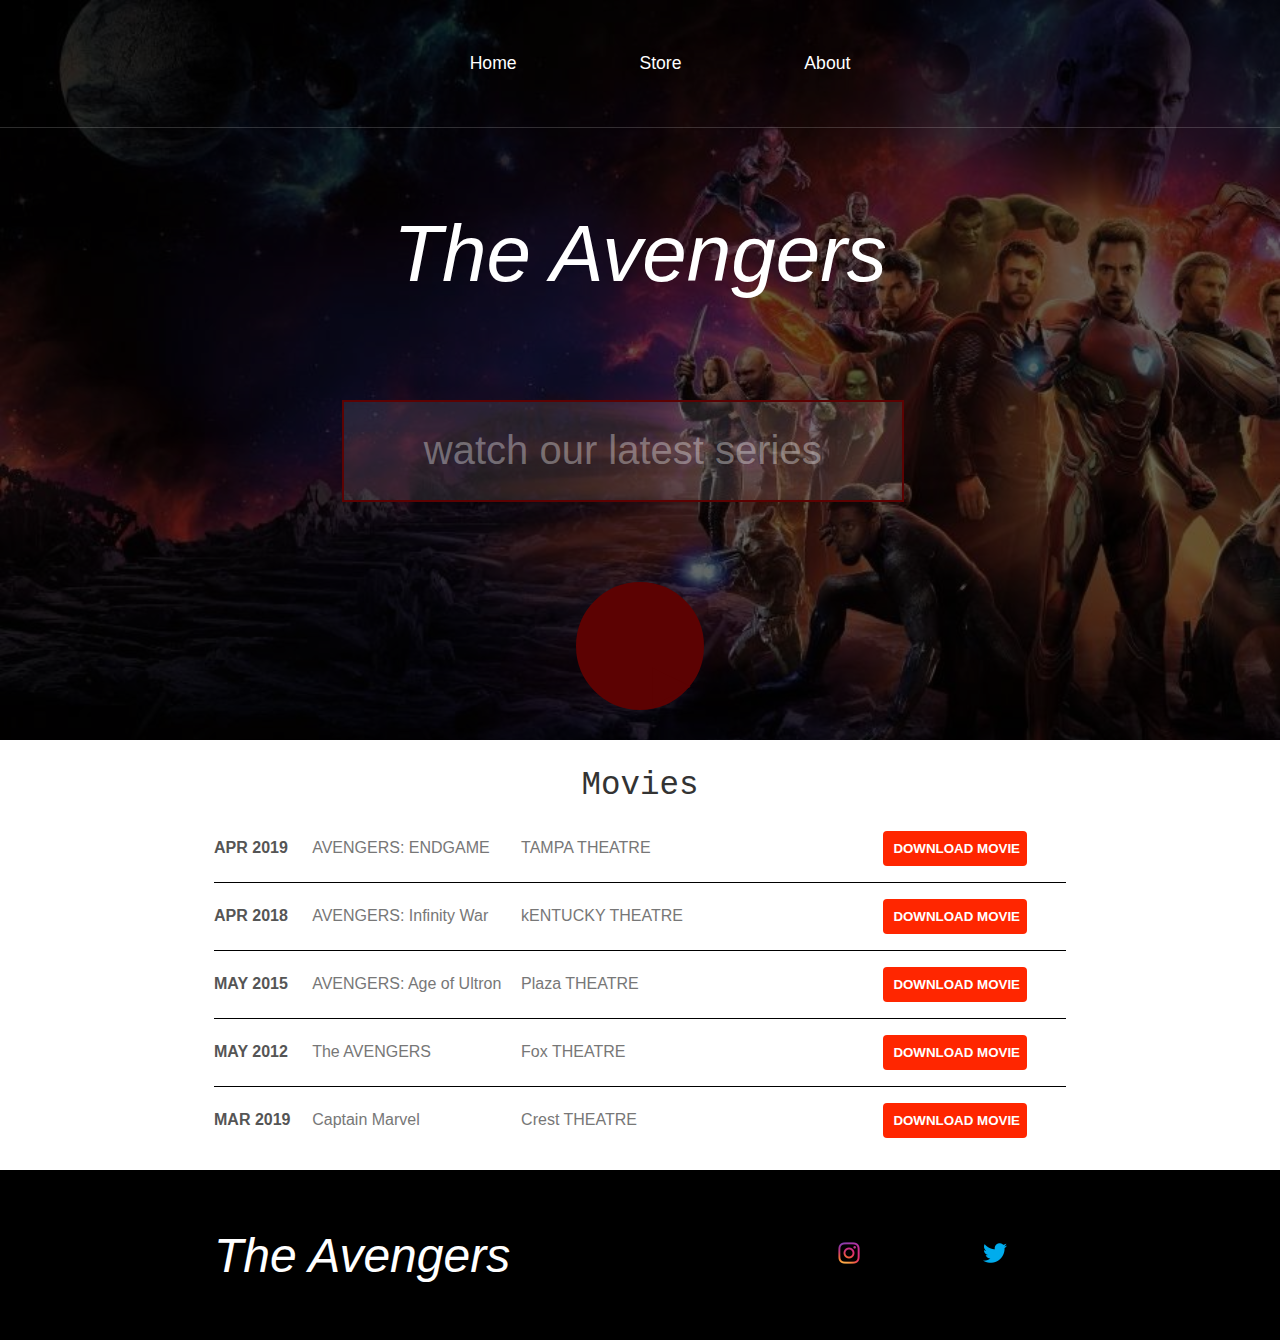
<file: index.html>
<!DOCTYPE html>
<html>
    <head>
        <title > The Avengers</title>
        <link rel="stylesheet" href="styles.css"/>
    </head>
    <body>
        <header class="main-header">
            <nav class="nav main-nav">
                <ul>
                    <li><a href="index.html" >Home</a></li>
                    <li><a href="store.html" >Store</a></li>
                    <li><a href="about.html" >About</a></li>
                </ul>
            </nav>
            
            <h1 class="team-name team-name-large">The Avengers</h1>
            <div class="container">
                <button class="btn btn-header" type="button">watch our latest series</button>
                <!--add falcon link-->
            </div>
            <button class="btn btn-2" type="button">&#9658;</button>
        </header>

        <section class="content-section container">
            <h2 class="section-header">Movies</h2>

            <div >
                <div class="movies-row">
                    <span class="movie-item movie-date">APR 2019</span>
                   
                    <span class="movie-item movie-name">AVENGERS: ENDGAME</span>

                    <span class="movie-item movie-theatre">TAMPA THEATRE</span>

                    <a href="https://www.thenetnaija.com/videos/movies/8973-avengers-endgame-2019/download"  target="_blank"><button class="btn movie-item movie-btn btn-primary">DOWNLOAD MOVIE</button></a>
                    
                </div>

                <div class="movies-row">
                    <span class="movie-item movie-date">APR 2018</span>
                    
                    <span class="movie-item movie-name">AVENGERS: Infinity War</span>
        
                    <span class="movie-item movie-theatre">kENTUCKY THEATRE</span>
        
                    <a href="https://www.thenetnaija.com/videos/movies/6543-avengers-infinity-war-2018/download"  target="_blank"><button class="btn movie-item movie-btn btn-primary">DOWNLOAD MOVIE</button></a>
    
                </div>

                <div class="movies-row">
                    <span class="movie-item movie-date">MAY 2015</span>

                    <span class="movie-item movie-name">AVENGERS: Age of Ultron </span>
        
                    <span class="movie-item movie-theatre">Plaza THEATRE</span>
        
                    <a href="https://firefiles.us/kl8kfw9alaci"  target="_blank"><button class="btn movie-item movie-btn btn-primary">DOWNLOAD MOVIE</button></a>

                </div>

                <div class="movies-row">
                    <span class="movie-item movie-date">MAY 2012</span>
                    
                    <span class="movie-item movie-name">The AVENGERS</span>
                    
                    <span class="movie-item movie-theatre">Fox THEATRE</span>
                
                    <a href="https://firefiles.us/y7b1zjkvhb0a"  target="_blank"><button class="btn movie-item movie-btn btn-primary">DOWNLOAD MOVIE</button></a>
            
                </div>

                <div class="movies-row">
                    <span class="movie-item movie-date">MAR 2019</span>
                    <span class="movie-item movie-name">Captain Marvel</span>
                    <span class="movie-item movie-theatre">Crest THEATRE</span>
                    <a href="https://www.thenetnaija.com/videos/movies/8673-captain-marvel-2019/download"  target="_blank"><button class="btn movie-item movie-btn btn-primary">DOWNLOAD MOVIE</button></a>
                </div>
            </div>



        </section>

        <footer class="main-footer">
            <div class="container main-footer-container">
            <h3 class="team-name team-name-footer">The Avengers </h3>
            <ul class="nav footer-nav"> 
            <li><a href="http://www.instagram.com/avengers" target="_blank">
                <img src="images/iglogo.png" alt="instagram logo"> </a>
            </li>

            <li>
                <a href="http://www.twitter.com/avengers" target="_blank">
                    <img src="images/twlogo.png" alt="twitter logo">
                </a>
            </li>
            </ul>
            </div>

        </footer>
    </body>
</html>
</file>
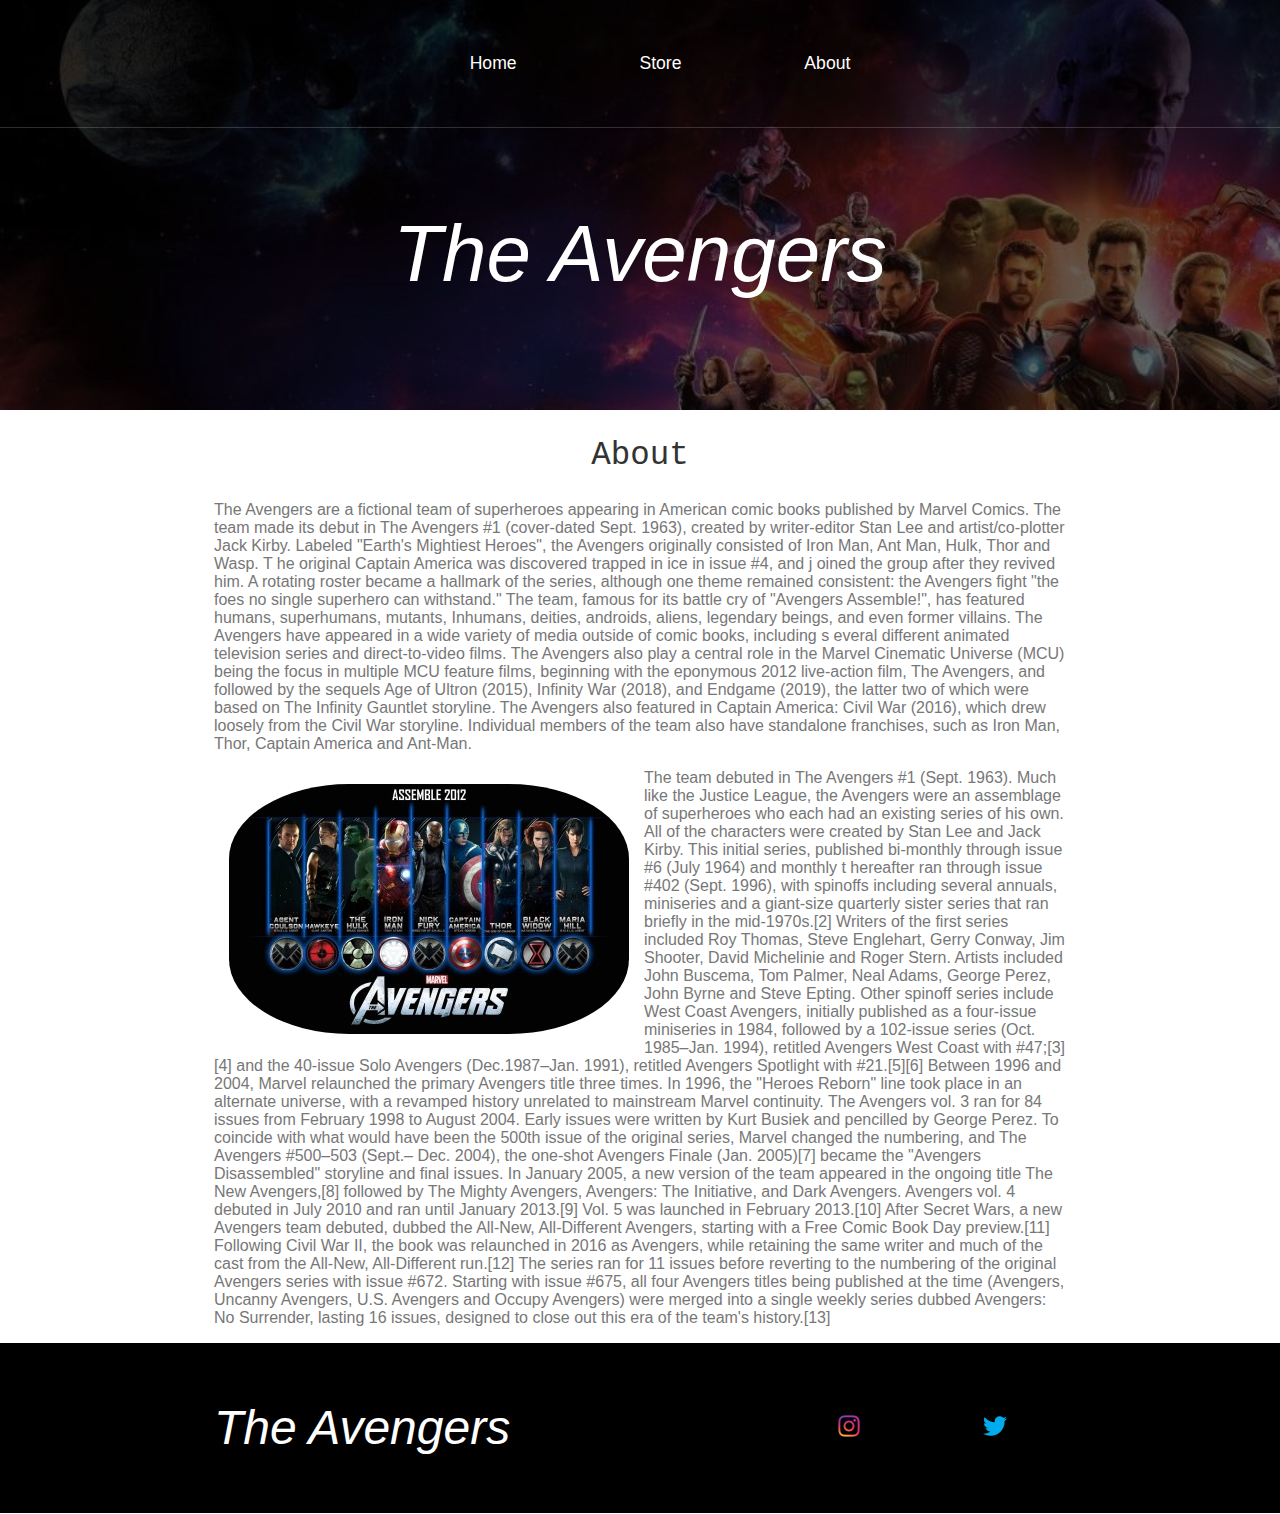
<file: about.html>
<!DOCTYPE html>
<html>
    <head>
        <title> The Avengres | About </title>
        <link rel="stylesheet" href="styles.css"/>
    </head>
    <body>
        <header class="main-header"> 
            <nav class="nav main-nav">
                <ul>
                    <li><a href="index.html">Home</a></li>
                    <li><a href="store.html">Store</a></li>
                    <li><a href="about.html">About</a></li>
                </ul>
            </nav>
            <h1 class="team-name team-name-large">The Avengers</h1>
        </header>

        <section class="content-section container">
            <h2 class="section-header">About</h2>
            <p>The Avengers are a fictional team of superheroes appearing in American 
                comic books published by Marvel Comics. The team made its debut in The 
                Avengers #1 (cover-dated Sept. 1963), created by writer-editor Stan Lee 
                and artist/co-plotter Jack Kirby. Labeled "Earth's Mightiest Heroes", 
                the Avengers originally consisted of Iron Man, Ant Man, Hulk, Thor and Wasp. T
                he original Captain America was discovered trapped in ice in issue #4, and j
                oined the group after they revived him.

                A rotating roster became a hallmark of the series, although one theme remained consistent: 
                the Avengers fight "the foes no single superhero can withstand." The team, famous for its 
                battle cry of "Avengers Assemble!", has featured humans, superhumans, mutants, Inhumans, 
                deities, androids, aliens, legendary beings, and even former villains.
                
                The Avengers have appeared in a wide variety of media outside of comic books, including s
                everal different animated television series and direct-to-video films. The Avengers also 
                play a central role in the Marvel Cinematic Universe (MCU) being the focus in multiple MCU 
                feature films, beginning with the eponymous 2012 live-action film, The Avengers, and followed 
                by the sequels Age of Ultron (2015), Infinity War (2018), and Endgame (2019), the latter two 
                of which were based on The Infinity Gauntlet storyline. The Avengers also featured in Captain 
                America: Civil War (2016), which drew loosely from the Civil War storyline. Individual members 
                of the team also have standalone franchises, 
                such as Iron Man, Thor, Captain America and Ant-Man.
            </p>
            <img class="about-image" src="images/avg3.jpg" alt="a picture of the avengers" >
            <p>
                The team debuted in The Avengers #1 (Sept. 1963). Much like the Justice League, 
                the Avengers were an assemblage of superheroes who each had an existing series 
                of his own. All of the characters were created by Stan Lee and Jack Kirby. This 
                initial series, published bi-monthly through issue #6 (July 1964) and monthly t
                hereafter ran through issue #402 (Sept. 1996), with spinoffs including several 
                annuals, miniseries and a giant-size quarterly sister series that ran briefly 
                in the mid-1970s.[2] Writers of the first series included Roy Thomas, Steve Englehart, 
                Gerry Conway, Jim Shooter, David Michelinie and Roger Stern. Artists included John Buscema, 
                Tom Palmer, Neal Adams, George Perez, John Byrne and Steve Epting.

                Other spinoff series include West Coast Avengers, initially published as a four-issue 
                miniseries in 1984, followed by a 102-issue series (Oct. 1985–Jan. 1994), retitled 
                Avengers West Coast with #47;[3][4] and the 40-issue Solo Avengers (Dec.1987–Jan. 1991), 
                retitled Avengers Spotlight with #21.[5][6]

                Between 1996 and 2004, Marvel relaunched the primary Avengers title three times. In 1996, 
                the "Heroes Reborn" line took place in an alternate universe, with a revamped history 
                unrelated to mainstream Marvel continuity.

                The Avengers vol. 3 ran for 84 issues from February 1998 to August 2004. 
                Early issues were written by Kurt Busiek and pencilled by George Perez. 
                To coincide with what would have been the 500th issue of the original series, 
                Marvel changed the numbering, and The Avengers #500–503 (Sept.– Dec. 2004), 
                the one-shot Avengers Finale (Jan. 2005)[7] became the "Avengers Disassembled" 
                storyline and final issues. In January 2005, a new version of the team appeared 
                in the ongoing title The New Avengers,[8] followed by The Mighty Avengers, Avengers: 
                The Initiative, and Dark Avengers. Avengers vol. 4 debuted in July 2010 and ran until 
                January 2013.[9] Vol. 5 was launched in February 2013.[10] After Secret Wars, a new 
                Avengers team debuted, dubbed the All-New, All-Different Avengers, starting with a 
                Free Comic Book Day preview.[11] Following Civil War II, the book was relaunched in 
                2016 as Avengers, while retaining the same writer and much of the cast from the All-New, 
                All-Different run.[12] The series ran for 11 issues before reverting to the numbering of 
                the original Avengers series with issue #672. Starting with issue #675, all four Avengers 
                titles being published at the time (Avengers, Uncanny Avengers, U.S. Avengers and Occupy 
                Avengers) were merged into a single weekly series dubbed Avengers: No Surrender, lasting 
                16 issues, designed to close out this era of the team's history.[13]
            </p>
                
            
        </section>
        <footer class="main-footer">
            <div class="container main-footer-container">
            <h3 class="team-name team-name-footer">The Avengers </h3>
            <ul class="nav footer-nav"> 
            <li><a href="http://www.instagram.com/avengers" target="_blank">
                <img src="images/iglogo.png" alt="instagram logo"> </a>
            </li>

            <li>
                <a href="http://www.twitter.com/avengers" target="_blank">
                    <img src="images/twlogo.png" alt="twitter logo">
                </a>
            </li>
            </ul>
            </div>

        </footer>
    </body>
</html>
</file>
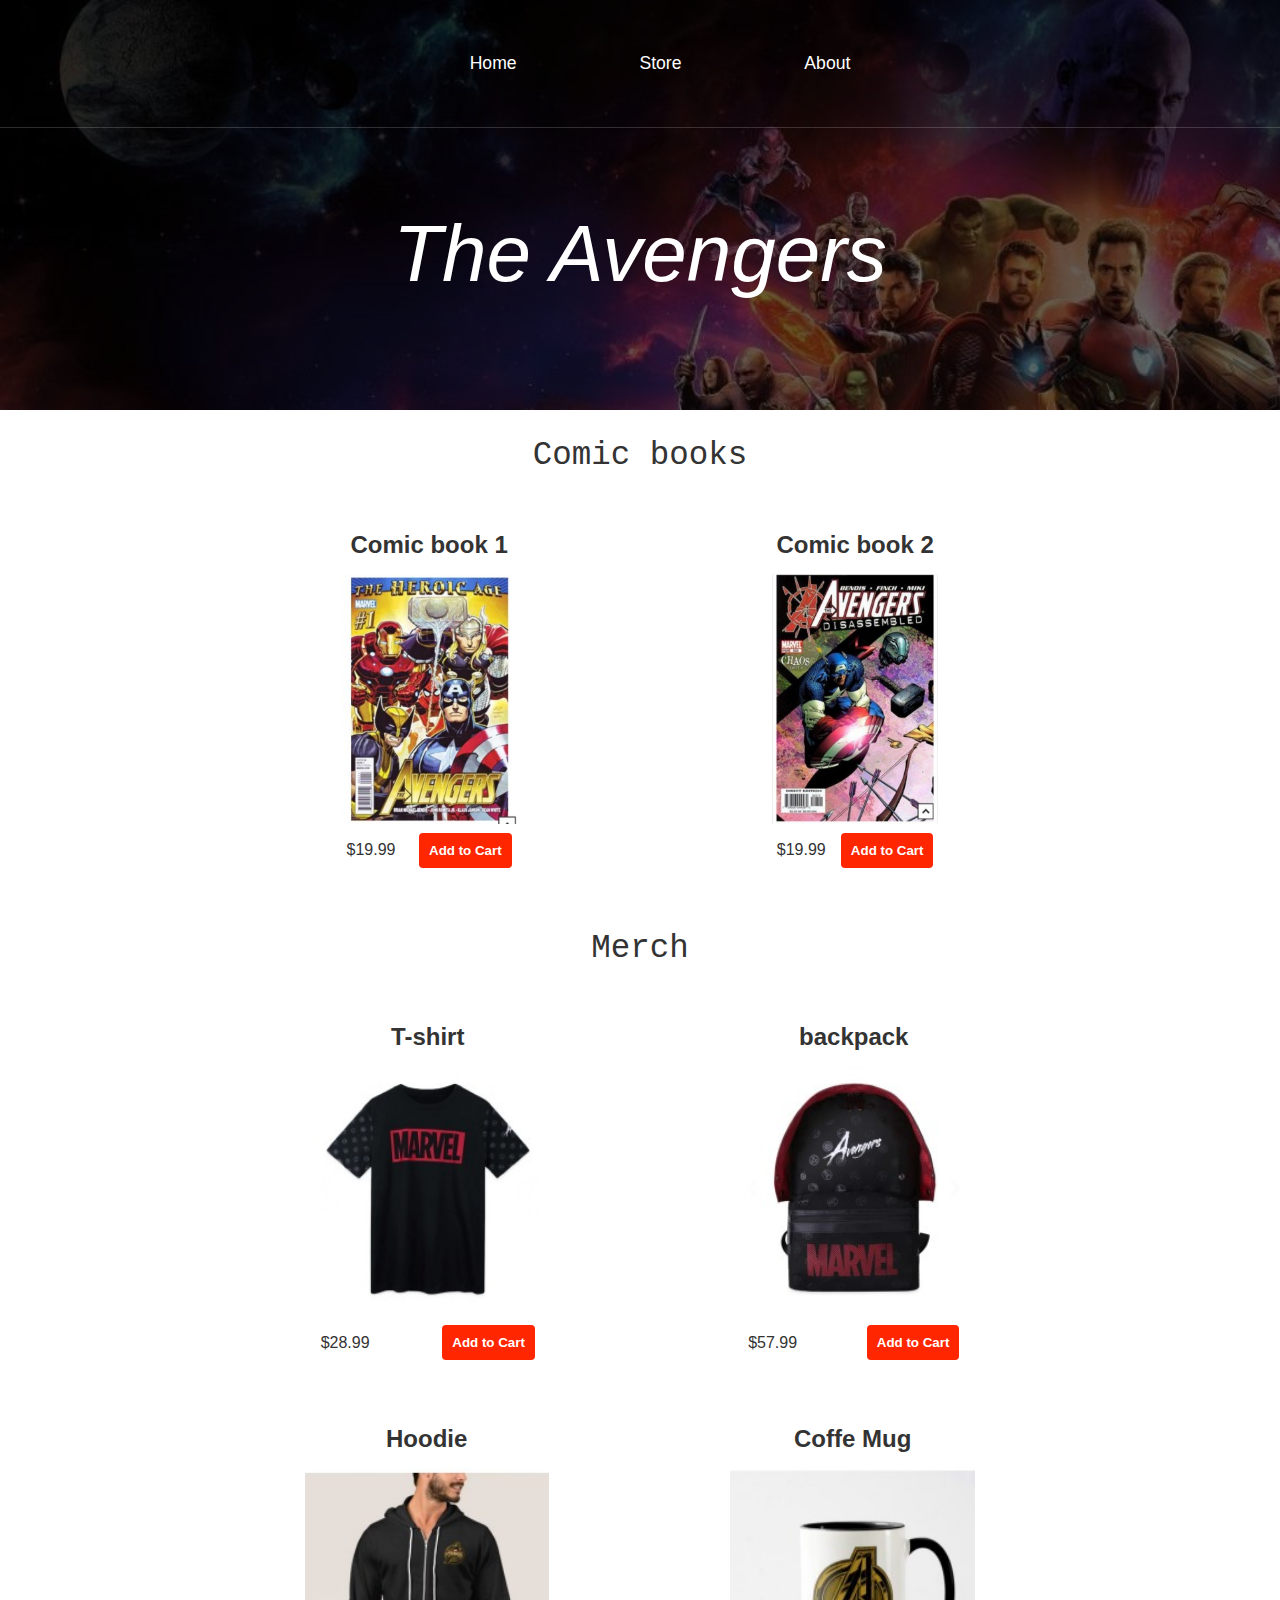
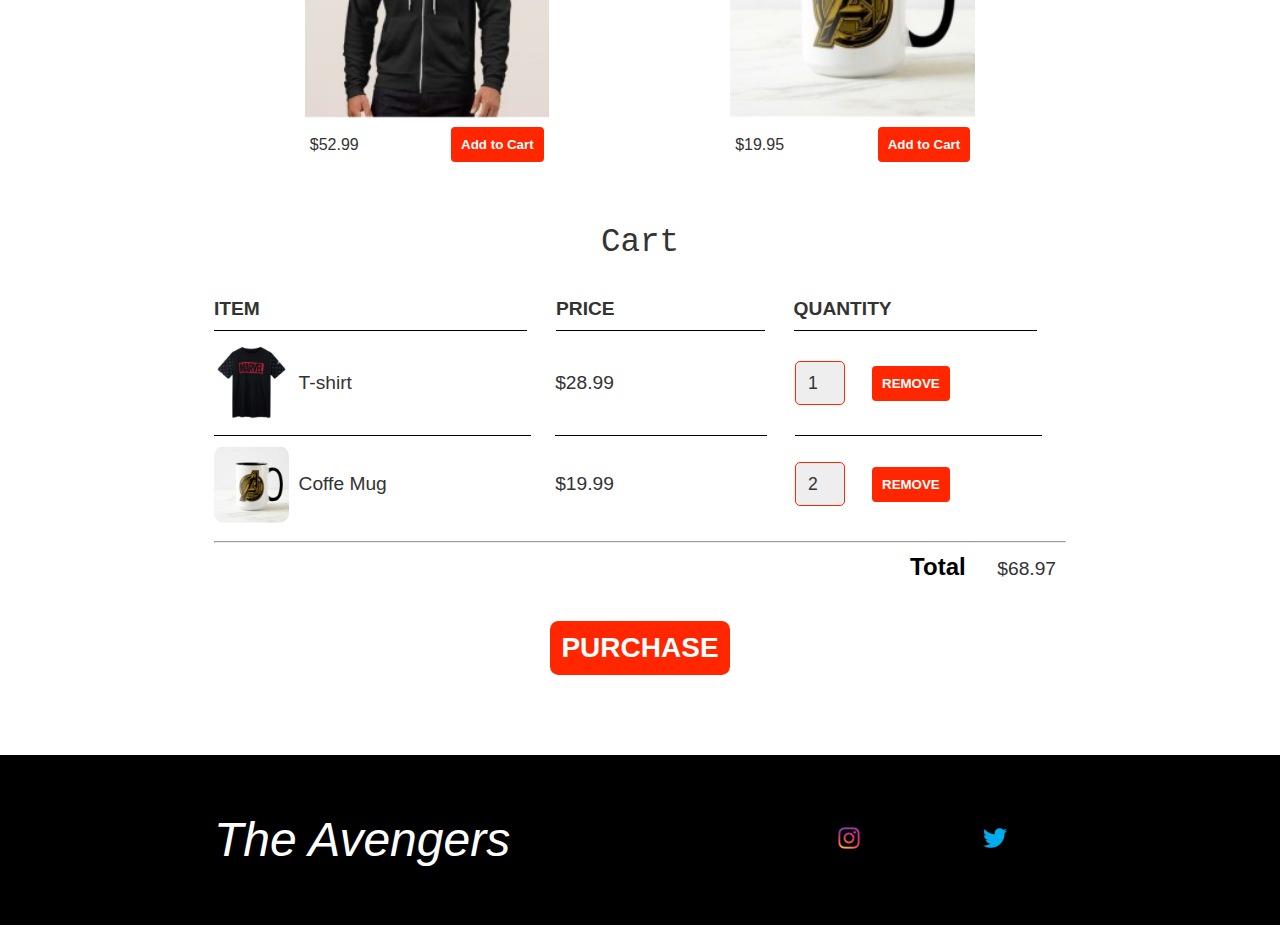
<file: store.html>
<!DOCTYPE html>
<html>
    <head>
        <title> The Avengres | Store </title>
        <link rel="stylesheet" href="styles.css"/>
    </head>
    <body>
        <header class="main-header">
            <nav class="nav main-nav">
                <ul>
                    <li><a href="index.html" >Home</a></li>
                    <li><a href="store.html" >Store</a></li>
                    <li><a href="about.html" >About</a></li>
                </ul>
            </nav>
        
            <h1 class="team-name team-name-large">The Avengers</h1>
        </header>

        <section class="content-section container">
            <h2 class="section-header">Comic books</h2>
            <div class="shop-items">
                <div class="shop-item">
                  <span class="shop-item-title">Comic book 1</span>
            
                  <img class="shop-item-img" src="images/comic2.jpg" alt="a pic of marvel T-shirt">
                    <div class="shop-item-details">
                        <span class="shop-item-price">$19.99</span>
                        <a href="http://www.kingscomics.com" target="_blank"><button class="btn btn-primary shop-item-button">Add to Cart</button></a>
                    </div>
                </div> 
                <div>
                   <div class="shop-item">
                       <span class="shop-item-title">Comic book 2</span>
                   
                   <img class="shop-item-img " src="images/comic1.jpg" alt="a pic of marvel comic">
                    <div class="shop-item-details">
                        <span class="shop-item-price">$19.99</span>
                        <a href="http://www.kingscomics.com" target="_blank"><button class="btn btn-primary shop-item-button">Add to Cart</button></a>
                    </div>
                   </div>
                
            </div>
        </section>

        <section class="content-section container">
            <h2 class="section-header">Merch</h2>
            <div class="shop-items">
               <div class="shop-item">
                  <span class="shop-item-title">T-shirt</span>
                
                  <img class="shop-item-img " src="images/merch1.jpg" alt="a pic of marvel T-shirt">
                <div class="shop-item-details">
                    <span class="shop-item-price">$28.99</span>
                    <a href="http://www.shopdisney.com" target="_blank"><button class="btn btn-primary shop-item-button">Add to Cart</button></a>
                </div>
               </div>

               <div class="shop-item">
                    <span class="shop-item-title">backpack</span>
                
                    <img class="shop-item-img" src="images/merch2.jpg" alt="a pic of marvel backpack">
                <div class="shop-item-details">
                    <span class="shop-item-price">$57.99</span>
                    <a href="http://www.shopdisney.com" target="_blank"><button class="btn btn-primary shop-item-button">Add to Cart</button></a>
                </div>
               </div>

               <div class="shop-item">
                    <span class="shop-item-title">Hoodie</span>
                
                    <img class="shop-item-img" src="images/merch3.jpg" alt="a pic of marvel Hoodie">
                <div class="shop-item-details">
                    <span class="shop-item-price">$52.99</span>
                    <a href="http://www.shopdisney.com" target="_blank"><button class="btn btn-primary shop-item-button">Add to Cart</button></a>
                </div>
               </div>

               <div class="shop-item">
                    <span class="shop-item-title">Coffe Mug</span>
               
                    <img class="shop-item-img" src="images/merch4.jpg" alt="a pic of marvel mug">
                <div class="shop-item-details">
                    <span class="shop-item-price">$19.95</span>
                    <a href="http://www.shopdisney.com" target="_blank"><button class="btn btn-primary shop-item-button">Add to Cart</button></a>
                </div>
               </div>
            </div>
        </section>

        <section class="content-section container">
            <h2 class="section-header"> Cart</h2>

            <div class="cart-items">
                <div class="cart-row">
                    <span class="cart-item cart-header cart-column">ITEM</span>
            
                    <span class="cart-price cart-header cart-column">PRICE</span>
  
                    <span class="cart-quantity cart-header cart-column">QUANTITY</span>
                </div>
                <div class="cart-row">
                    <div class="cart-item cart-column" >
                        <img class="cart-item-img" src="images/merch1.jpg" width="100" height="100" >
        
                        <span class="cart-item-title">T-shirt</span>
                    </div>  
          
                    <span class="cart-price cart-column">$28.99</span>
                    <div class="cart-quantity cart-column" >
                        <input class="cart-quantity-input" type="number" value="1">
                        <button class="btn btn-danger cart-quantity-btn">REMOVE</button>
                    </div> 
            
                </div> 


                <div class="cart-row">
                    <div class="cart-item cart-column" >
                        <img class="cart-item-img " src="images/merch4.jpg" width="100" height="100" >
            
                        <span class="cart-item-title">Coffe Mug</span>
                    </div>
               
                    <span class="cart-price cart-column">$19.99</span>
                    <div class="cart-quantity cart-column" >
                        <input class="cart-quantity-input" type="number" value="2">
                        <button class="btn btn-danger cart-quantity-btn">REMOVE</button>
                    </div>
            
                </div>
            </div>
            
            <hr>

            <div class="cart-total">
                <strong class="cart-total-title">Total </strong>
                <span class="cart-total-price">$68.97</span>
            </div>

                <a class="btn-link" href="http://www.shopdisney.com" target="_blank"><button class="btn btn-primary btn-purchase" id="ani">PURCHASE</button></a>
             
            </div>


        </section>

        <footer class="main-footer">
            <div class="container main-footer-container">
            <h3 class="team-name team-name-footer">The Avengers </h3>
            <ul class="nav footer-nav"> 
            <li><a href="http://www.instagram.com/avengers" target="_blank">
                <img src="images/iglogo.png" alt="instagram logo"> </a>
            </li>

            <li>
                <a href="http://www.twitter.com/avengers" target="_blank">
                    <img src="images/twlogo.png" alt="twitter logo">
                </a>
            </li>
            </ul>
            </div>

        </footer>
    </body>
</html>
</file>
<file: styles.css>
@font-face {
    font-family: sans-serif;
    src: url(fonts/SourceSansPro-BlackItalic.ttf) format(ttf);
    font-weight: normal;
    font-style: oblique;
}
* {
    box-sizing: border-box;
    font-family: sans-serif;
    color: #777 ;
}

html, body {
    margin: 0;
    padding: 0;
}

.nav ul {
    margin: 0;
}

.nav li {
    display: inline;
}

.nav a {
    display: inline-block;
    color: white;
    padding: 3em;
    text-decoration: none;
}

.nav a:hover {
    background-color: rgba(225, 225, 225, .20);
} 

.main-nav {
    text-align: center;
    font-size: 1.1em;
    border-bottom: 1px solid rgba(225, 225, 225, .20);
    font-weight: lighter;

}

.main-nav li {
    padding: 0.5%;
}

.main-header {
    background-color: rgba(0, 0, 0, .6);
    background-image: url(images/backimg-crop.jpg);
    background-blend-mode: multiply;
    background-size: cover;
    padding-bottom: 30px;
}


.team-name {
    color: white;
    margin: 0;
    padding-top: 1em;
    padding-bottom: 1em;
    font-size: 4em;
    font-family: sans-serif;
    text-align: center;
    font-weight: normal;
    font-style: oblique;

}

.team-name-large {
    font-size: 5em;
} 

.content-section {
    margin: 1em;

}

.container {
    max-width: 900px;
    margin: 0 auto;
    padding: 0 1.5em;
}

.section-header{
    font-family: monospace;
    font-weight: normal;
    color: #333;
    text-align: center;
    font-size: 2.5em;
}

.about-image {
    float: left;
    margin: 15px;
    border-radius: 30%;

}

.main-footer {
    background-color: rgb(0, 0, 0);
    color: white;
    padding: .25em 0;
    

}

.main-footer-container {
    display: flex;
    align-items: center;
}

.main-footer-container ul {
    flex-grow: 1;
    text-align: end;
}

.footer-nav li {
    padding: 0.5em;
    display: inline-flexbox;
}

.footer-nav img {
    width: 30px;
    height: 30px;
}

.team-name-footer {
    font-size: 3em;
}

/* home page stying */

.btn {
    text-align: center;
    vertical-align: middle;
    padding: .67;
    cursor: pointer;
    padding: 10px;
    
    
}

.btn-header {
    background: rgba(255, 255, 255, .1);
    border:rgb(92, 2, 2) solid 2px;
    margin: .5em 15% 2em 15%;
    font-size: 1.5em;
    font-weight: lighter;
    font-family: Arial, Helvetica, sans-serif;
    padding: .67em;
    padding-left: 2em;
    padding-right: 2em;
    font-size: 40px;
    color: rgba(253, 253, 253, .35);
    
    
}

.btn:hover {
    background: rgba(255, 255, 255, .3);
    transition: ease;
}

.btn-2 {
  margin: 0 auto;
  display: block;
  color: rgb(92, 2, 2);
  border-radius: 50%;
  font-size: 4em;
  padding: 0;
  width: 100px;
  height: 100px;
  background: rgba(255, 255, 255, .1);
  border: 1em, solid, rgb(92, 2, 2);
}


.movies-row {
    border-bottom: 1px solid black;
    padding-bottom: 1em;
    margin-bottom: 1em;
}

.movies-row:last-child {
    border-bottom: none;
}

.movie-item {
    display: inline-block; 
    padding-right: .5em;
 
}



.movie-date {
    font-weight: bold;
    color: #555;
    width: 11%;
}

.movie-name {
    width: 24%;
  
}

.movie-theatre {   
    width: 42%;

}

.movie-btn {
    max-width: 19%; 
}

.btn-primary {
    color: white;
    background: rgb(255, 38, 0);
    border: none;
    border-radius: .3em;
    font-weight: bold;
}

.btn-primary:hover {
    background: rgb(105, 16, 1);
}


/* store page styling */
 
.shop-item {
    margin: 30px;
 
}

.shop-item-title {
    display: block;
    width: 100%;
    text-align: center;
    font-size: 1.5em;
    font-weight: bold;
    color: #333;
    margin-bottom: 15px;
}

.shop-item-img {
    height: 250px;
}

.shop-item-details {
    display: flex;
    align-items: center;
    padding: 5px;
}

.shop-item-price {
    flex-grow: 1;
    color: #333;
}



.shop-items {
    display: flex;
    flex-wrap: wrap;
    justify-content: space-around;
    
}

.cart-header {
    font-weight: bold;
    font-size: 1.2em;
    color: #333;

}

.cart-column {
    display: flex;
    align-items: center;
    border-bottom: 1px solid black;
    margin-right: 1.5em;
    padding-bottom: 10px;
    margin-top: 10px;
}

.cart-row {
    display: flex;
}

.cart-item {
    width: 45%;

}

.cart-item-title {
    margin-left: .5em;
    color: #333;
    font-size: 1.2em;
}

.cart-item-img {
    width: 75px;
    height: auto;
    border-radius: 10px;
}



.cart-price {
    width: 30%;
    font-size: 1.2em;
    color: #333;

}

.cart-quantity {
    width: 35%;
}

.btn-danger {
    color: white;
    background: rgb(255, 38, 0);
    border: none;
    border-radius: .3em;
    font-weight: bold;
    margin-left: 2em;
    
}

.btn-danger:hover {
    background: rgb(105, 16, 1);
    
}

.cart-quantity-input {
    height: 2.5em;
    width: 50px;
    border-radius: 5px;
    border: 1px solid rgb(255, 38, 0);
    background: #eee;
    color: #333;
    padding: 0;
    text-align: center;
    font-size: 1.1em;
}

.cart-row:last-child {
    border-bottom: none;
}

.cart-row:last-child .cart-column {
    border-bottom: none;
}

.cart-total {
    text-align: end;
    margin-top: 10px;
    margin-right: 10px;

}

.cart-total-title {
    margin-right: 25px;
    font-weight: bold;
    color: black;
    font-size: 1.5em;

}

.cart-total-price {
    color: #333;
    font-size: 1.2em;

}

.btn-purchase {
    display: block;
    margin: 40px auto 80px auto;
    font-size: 1.75em;
    text-decoration: none;
    padding: .4em;
    transition: all 200ms ease;
}

.btn-purchase:hover {
    transform: scale(1.2);

}

.btn-link {
    text-decoration: none;
    
}
</file>
